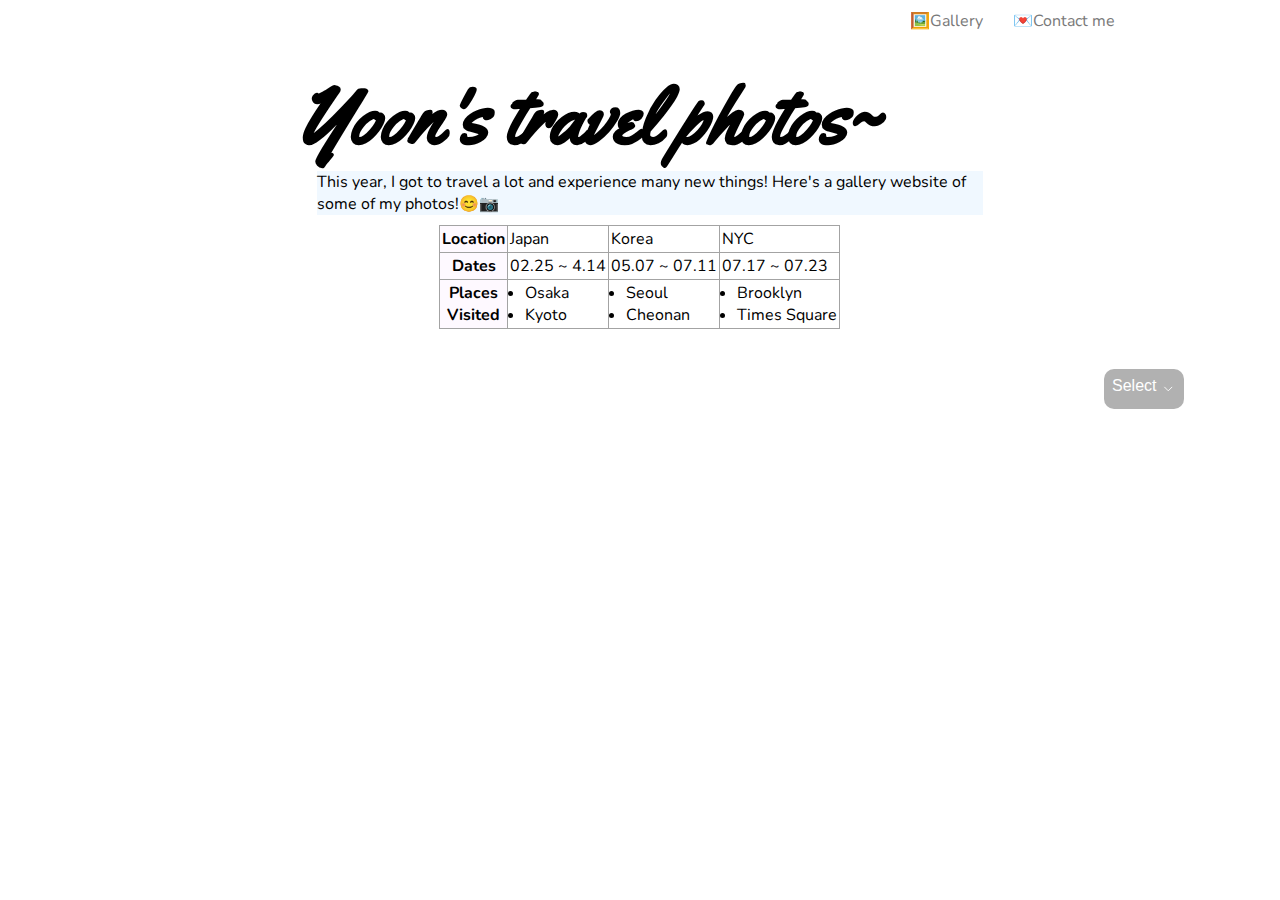
<file: index.html>
<!DOCTYPE html>
<html lang="en">

<head>
    <meta charset="UTF-8">
    <meta name="viewport" content="width=device-width, initial-scale=1.0">
    <title>📷Yoon's travel photos~</title>
    <link rel="stylesheet" href="style.css">
    <link rel="stylesheet" href="pagination.css">
</head>
<style>
</style>
<body>
    <header>
        <nav>
            <ul>
                <li><a href="transition: all 0.1s ease;">🖼️Gallery</a></li>
                <li><a href="contact.html">💌Contact me</a></li>
            </ul>
        </nav>
        <div class="header-text-wrap">
            <div class="header-text">
                <h1 class="title">Yoon's travel photos~</h1>
                <p class="description">This year, I got to travel a lot and experience many new things! Here's a gallery website
                    of some of my photos!😊📷
                </p>
            </div>
            <table>
                <thead>
                    <tr>
                        <th>Location</th>
                        <td>Japan</td>
                        <td>Korea</td>
                        <td>NYC</td>
                    </tr>
                </thead>
                <tbody>
                    <tr>
                        <th>Dates</th>
                        <td>02.25 ~ 4.14</td>
                        <td>05.07 ~ 07.11</td>
                        <td>07.17 ~ 07.23</td>
                    </tr>
                    <tr>
                        <th>Places <br/> Visited</th>
                        <td>
                            <ul>
                                <li>Osaka</li>
                                <li>Kyoto</li>
                            </ul>
                        </td>
                        <td>
                            <ul>
                                <li>Seoul</li>
                                <li>Cheonan</li>
                            </ul>
                        </td>
                        <td>
                            <ul>
                                <li>Brooklyn</li>
                                <li>Times Square</li>
                            </ul>
                        </td>
                    </tr>
                </tbody>
            </table>
        </div>
    </header>
    <div class="filters" style="margin-bottom: 40px;">
        <div class="dropdown">
            <button class="dropdown-button">Select<svg width="24px" height="24px" stroke-width="1.5" viewBox="0 0 24 24" fill="none" xmlns="http://www.w3.org/2000/svg" color="#ffffff"><path d="M6 9L12 15L18 9" stroke="#ffffff" stroke-width="1.5" stroke-linecap="round" stroke-linejoin="round"></path></svg></button>
            <div class="dropdown-content">
              <a href="japan.html">Japan</a>
              <a href="korea.html">Korea</a>
              <a href="nyc.html">NYC</a>
            </div>
          </div> 
    </div>
</body>
</html>
</file>
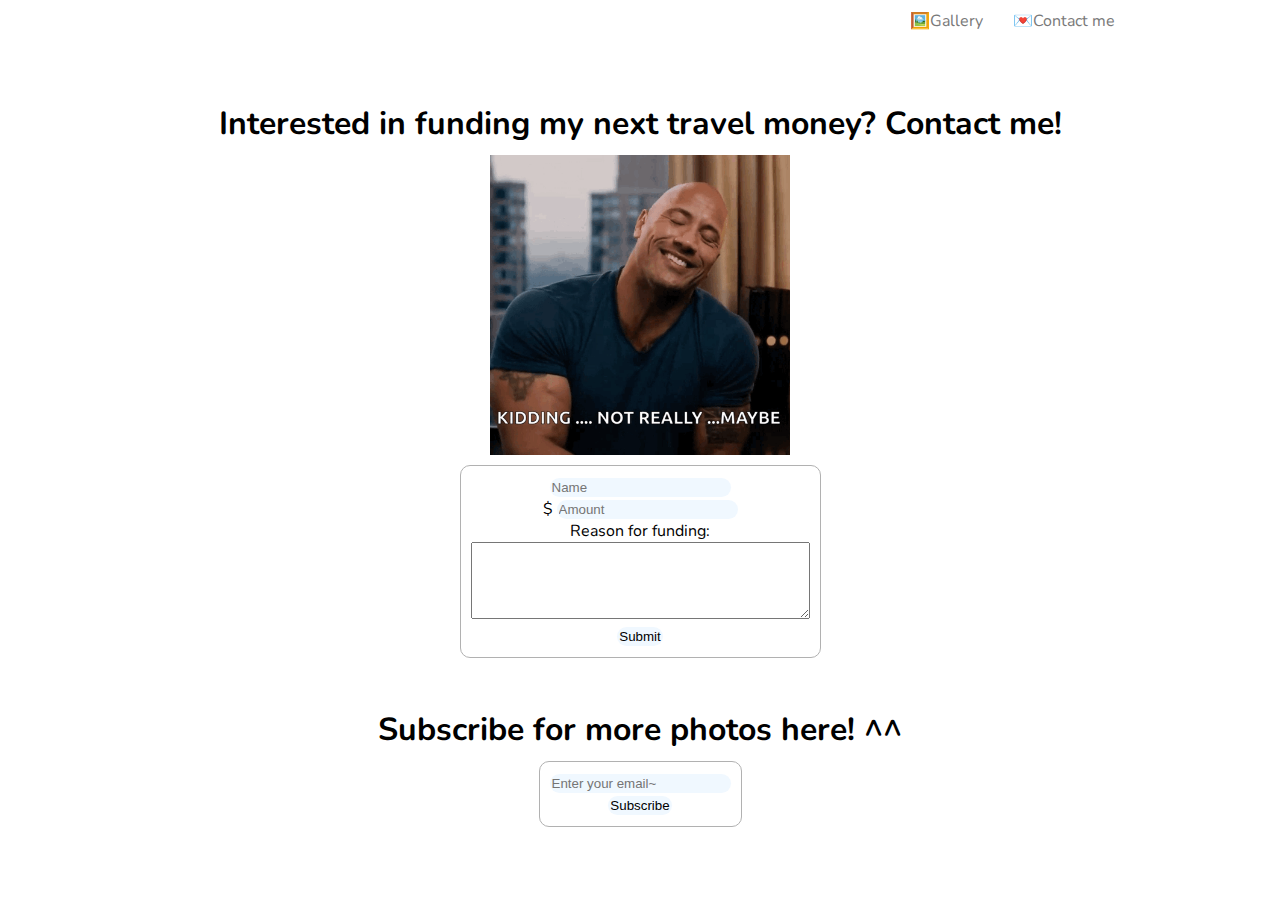
<file: contact.html>
<!DOCTYPE html>
<html lang="en">

<head>
    <meta charset="UTF-8">
    <meta name="viewport" content="width=device-width, initial-scale=1.0">
    <title>Yoon's gallery~</title>
    <link rel="stylesheet" href="style.css">
</head>

<style>
    .contact-wrap {
        display: flex;
        flex-direction: column;
        justify-content: center;
        justify-items: center;
        text-align: center;
        gap: 50px;

    }
    form {
        width: fit-content;
        margin: auto;
        border: 1px solid #b1b1b1;
        border-radius: 10px;
        padding: 10px;
    }
    h1 {
        padding-bottom: 10px;
    }
    input {
        border: none;
        background-color: aliceblue;
        border-radius: 10px;
        padding: 2px;
    }
    img {
        width: 300px; 
        margin: auto; 
        padding-bottom: 10px; 
        transition: all 0.1s ease;
    }
    img:hover {
        width: 350px;
    }
</style>

<body>
    <header>
        <nav>
            <ul>
                <li><a href="index.html">🖼️Gallery</a></li>
                <li><a href="contact.html">💌Contact me</a></li>
            </ul>
        </nav>
    </header>
    <div class="contact-wrap">
        
        <div style="display: flex; justify-content: center; flex-direction: column;">
            <h1>Interested in funding my next travel money? Contact me!</h1>
            <img src="photos/not-funny-dwayne-johnson.gif" alt="gif where the Rock says 'Kidding...Not Really...Maybe...'"/>
            <form action="#">
                <input type="text" id="name" name="name" placeholder="Name">
                <br />
                <label for="amount">$</label>
                <input type="text" id="amount" name="amount" placeholder="Amount">
                <br />
                <label for="reason">Reason for funding:</label>
                <br />
                <textarea name="reason" cols="40" rows="5"></textarea>
                <br />
                <input type="submit" value="Submit">
            </form>
        </div>
        <div>
            <h1>Subscribe for more photos here! ^^</h1>
            <form action="#">
                <input type="email" id="email" name="email" placeholder="Enter your email~">
                <br />
                <input type="submit" value="Subscribe">
            </form>
        </div>
        </div>

</body>

</html>
</file>
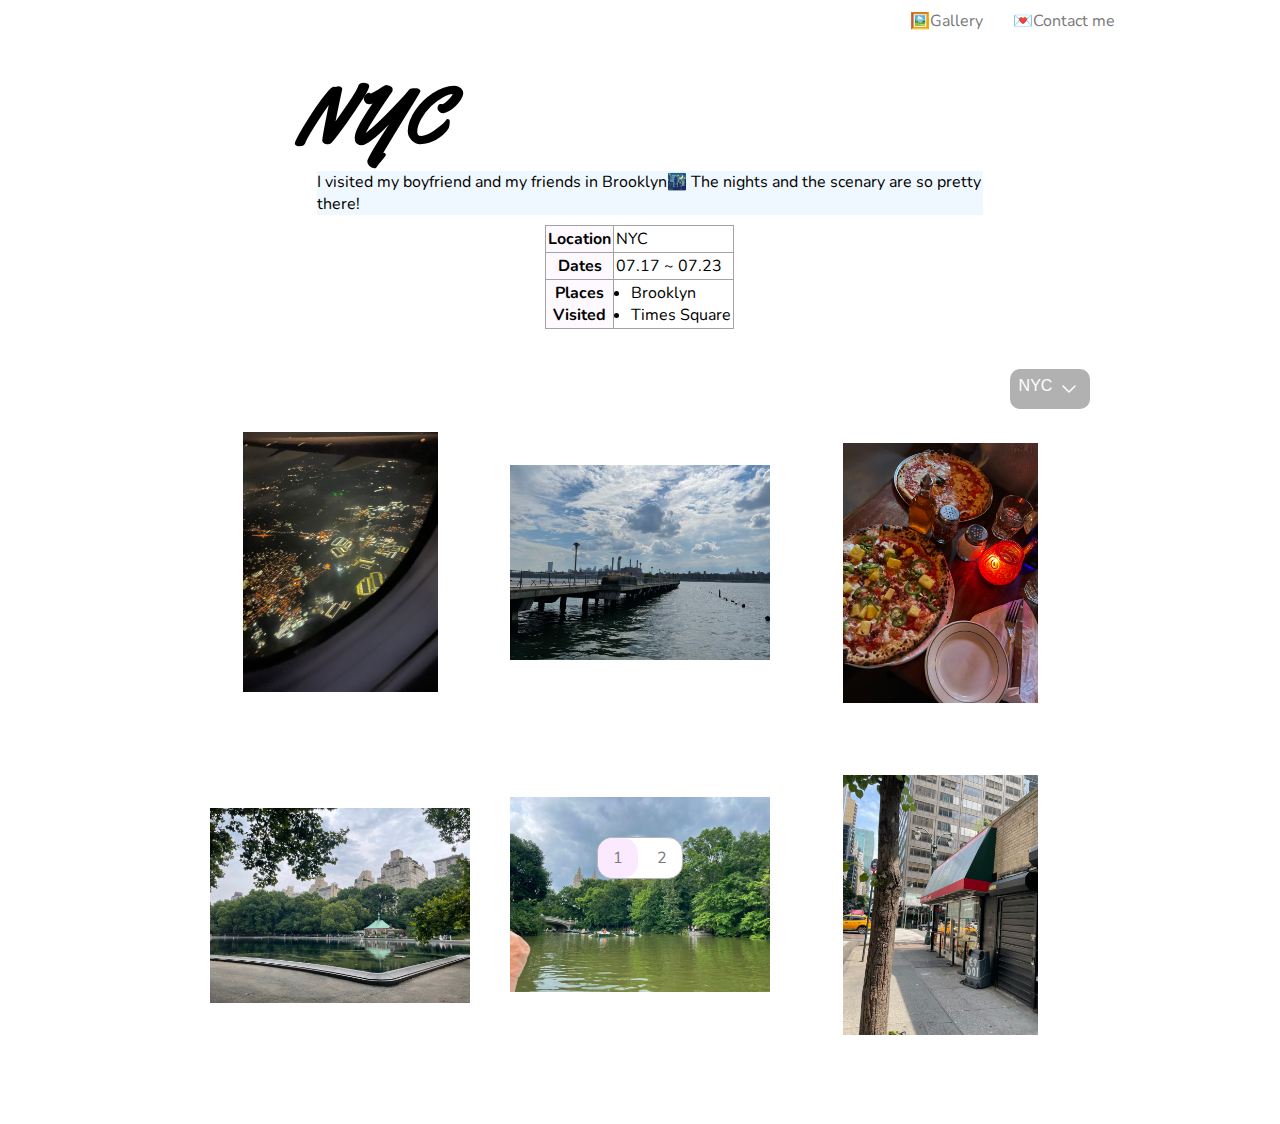
<file: nyc.html>
<!DOCTYPE html>
<html lang="en">

<head>
    <meta charset="UTF-8">
    <meta name="viewport" content="width=device-width, initial-scale=1.0">
    <title>📷Yoon's travel photos~</title>
    <link rel="stylesheet" href="style.css">
    <link rel="stylesheet" href="pagination.css">
</head>

<body>
    <header>
        <nav>
            <ul>
                <li><a href="index.html">🖼️Gallery</a></li>
                <li><a href="contact.html">💌Contact me</a></li>
            </ul>
        </nav>
        <div class="header-text-wrap">
            <div class="header-text">
                <h1 class="title">NYC</h1>
                <p class="description">I visited my boyfriend and my friends in Brooklyn🌃 The nights and the scenary are so pretty there!
                </p>
            </div>
            <table>
                <thead>
                    <tr>
                        <th>Location</th>
                        <td>NYC</td>
                    </tr>
                </thead>
                <tbody>
                    <tr>
                        <th>Dates</th>
                        <td>07.17 ~ 07.23</td>
                    </tr>
                    <tr>
                        <th>Places <br/> Visited</th>
                        <td>
                            <ul>
                                <li>Brooklyn</li>
                                <li>Times Square</li>
                            </ul>
                        </td>
                    </tr>
                </tbody>
            </table>
        </div>
    </header>
    <!-- pagination -->
    <div id="page2">
        <div class="grid" id="page1">
            <div class="filters">
                <div class="dropdown">
                    <button class="dropdown-button">NYC<svg width="24px" height="24px" stroke-width="1.5" viewBox="0 0 24 24" fill="none" xmlns="http://www.w3.org/2000/svg" color="#ffffff"><path d="M6 9L12 15L18 9" stroke="#ffffff" stroke-width="1.5" stroke-linecap="round" stroke-linejoin="round"></path></svg></button>
                    <div class="dropdown-content">
                      <a href="index.html">All</a>
                      <a href="japan.html">Japan</a>
                      <a href="korea.html">Korea</a>
                      
                    </div>
                  </div> 
            </div>

            <!-- photo -->
            <div class="photo-card">
                <div class="info top-bar">
                    <p>📍LGA Airport, NYC</p>
                </div>
                <div class="img-container vertical">
                    <img src="photos/nyc/2024-07-18.jpg" alt="2024-07-18: Night view from the plane✈️"/>
                </div>
                <div class="info">
                    <p><i>2024-07-18:</i> Night view from the plane✈️</p>
                </div>
            </div>

            <!-- photo -->
            <div class="photo-card">
                <div class="info top-bar">
                    <p>📍Brooklyn, NYC</p>
                </div>
                <div class="img-container horizontal">
                    <img src="photos/nyc/2024-07-18_2.jpg" />
                </div>
                <div class="info">
                    <p><i>2024-07-18:</i> Pretty view in front of apartment building</p>
                </div>
            </div>

            <!-- photo -->
            <div class="photo-card">
                <div class="info top-bar">
                    <p>📍Brooklyn, NYC</p>
                </div>
                <div class="img-container vertical">
                    <img src="photos/nyc/2024-07-19.jpg" alt="2024-07-19: Yummy pizza"/>
                </div>
                <div class="info">
                    <p><i>2024-07-19:</i> Yummy pizza</p>
                </div>
            </div>

            <!-- photo -->
            <div class="photo-card">
                <div class="info">
                    <p>📍Central Park, NYC</p>
                </div>
                <div class="img-container horizontal">
                    <img src="photos/nyc/2024-07-20.jpg" alt="2024-07-20: Central park"/>
                </div>
                <div class="info">
                    <p><i>2024-07-20:</i> Central park</p>
                </div>
            </div>

            <!-- photo -->
            <div class="photo-card">
                <div class="info">
                    <p>📍Central Park, NYC</p>
                </div>
                <div class="img-container horizontal">
                    <img src="photos/nyc/2024-07-20_2.jpg" alt="2024-07-20: Rowing in central park lake!"/>
                </div>
                <div class="info">
                    <p><i>2024-07-20:</i> Rowing in central park lake!</p>
                </div>
            </div>

            <!-- photo -->
            <div class="photo-card">
                <div class="info">
                    <p>📍Times Square, NYC</p>
                </div>
                <div class="img-container vertical">
                    <img src="photos/nyc/2024-07-20_3.jpg" alt="2024-07-20: My favorite pasta place" />
                </div>
                <div class="info">
                    <p><i>2024-07-20:</i> My favorite pasta place</p>
                </div>
            </div>

            <nav class="pages-nav">
                <ul class="pagination">
                    <li class="active"><a href="#page1">1</a></li>
                    <li><a href="#page2">2</a></li>
                </ul>
            </nav>
        </div>
        <div class="page grid" id="content2">
            <div class="filters">
                <div class="dropdown">
                    <button class="dropdown-button">NYC<svg width="24px" height="24px" stroke-width="1.5" viewBox="0 0 24 24" fill="none" xmlns="http://www.w3.org/2000/svg" color="#ffffff"><path d="M6 9L12 15L18 9" stroke="#ffffff" stroke-width="1.5" stroke-linecap="round" stroke-linejoin="round"></path></svg></button>
                    <div class="dropdown-content">
                      <a href="index.html">All</a>
                      <a href="japan.html">Japan</a>
                      <a href="korea.html">Korea</a>
                      
                    </div>
                  </div> 
            </div>

            <!-- photo -->
            <div class="photo-card">
                <div class="info top-bar">
                    <p>📍Times Square, NYC</p>
                </div>
                <div class="img-container vertical">
                    <img src="photos/nyc/2024-07-20_4.jpg" alt="2024-07-20: Aladdin at Broadway"/>
                </div>
                <div class="info">
                    <p><i>2024-07-20: </i>Aladdin at Broadway</p>
                </div>
            </div>

            <!-- photo -->
            <div class="photo-card">
                <div class="info top-bar">
                    <p>📍Times Square, NYC</p>
                </div>
                <div class="img-container horizontal">
                    <img src="photos/nyc/2024-07-20_5.jpg" alt="2024-07-20: Broadway Theatre"/>
                </div>
                <div class="info">
                    <p><i>2024-07-20:</i> Broadway Theatre</p>
                </div>
            </div>

            <!-- photo -->
            <div class="photo-card">
                <div class="info top-bar">
                    <p>📍Times Square, NYC</p>
                </div>
                <div class="img-container horizontal">
                    <img src="photos/nyc/2024-07-20_6.jpg" alt="2024-07-20: Broadway Theatre"/>
                </div>
                <div class="info">
                    <p><i>2024-07-20:</i> Broadway Theatre</p>
                </div>
            </div>

            <!-- photo -->
            <div class="photo-card">
                <div class="info top-bar">
                    <p>📍Brooklyn, NYC</p>
                </div>
                <div class="img-container horizontal">
                    <img src="photos/nyc/2024-07-22.jpg" alt="2024-07-22: Street outside restaurant"/>
                </div>
                <div class="info">
                    <p><i>2024-07-22:</i> Street outside restaurant</p>
                </div>
            </div>

            <!-- photo -->
            <div class="photo-card">
                <div class="info top-bar">
                    <p>📍Brooklyn, NYC</p>
                </div>
                <div class="img-container horizontal">
                    <img src="photos/nyc/2024-07-22_2.jpg" alt="2024-07-22: Night view at apartment roof" />
                </div>
                <div class="info">
                    <p><i>2024-07-22:</i> Night view at apartment roof</p>
                </div>
            </div>

            <!-- photo -->
            <div class="photo-card">
                <div class="info top-bar">
                    <p>📍Brooklyn, NYC</p>
                </div>
                <div class="img-container horizontal">
                    <img src="photos/nyc/2024-07-22_3.jpg" alt="2024-07-22: Night view at apartment roof"/>
                </div>
                <div class="info">
                    <p><i>2024-07-22:</i> Night view at apartment roof</p>
                </div>
            </div>

            <nav class="pages-nav">
                <ul class="pagination">
                    <li><a href="#page1">1</a></li>
                    <li class="active"><a href="#page2">2</a></li>
                </ul>
            </nav>
        </div>
    </div>
</body>
</html>
</file>
<file: style.css>
@import url('https://fonts.googleapis.com/css2?family=Yellowtail&display=swap');
@import url('https://fonts.googleapis.com/css2?family=Nunito:ital,wght@0,200..1000;1,200..1000&display=swap');

* {
    margin: 0;
    padding: 0;
    box-sizing: border-box;
}

body {
    width: 85%;
    margin: auto;
    font-family: "Nunito", sans-serif;
}

header {
    animation: fadeIn ease 3s;
    animation-iteration-count: 1;
    animation-fill-mode: forwards;
}


.title {
    font-size: 80px;
    font-family: "Yellowtail", cursive, serif;
    transition: all 0.1s ease;
}

.title:hover {
    font-size: 90px;
    
}

@keyframes fadeIn {
    0% {
        opacity: 0;
    }

    100% {
        opacity: 1;
    }
}

header {
    padding-top: 10px;
    padding-bottom: 40px;

}

.header-text {
    margin: auto;
    width: fit-content;
    padding-bottom: 10px;
}


.header-text p {
    margin-left: 20px;
}

nav {
    margin-bottom: 30px;
}

nav ul {
    list-style-type: none;
    display: flex;
    justify-content: right;
    margin-bottom: 0;
}

nav a {
    text-decoration: none;
    color: rgb(121, 121, 121);
    padding: 15px;
}

nav ul li:hover {
    a {
        color: rgb(0, 0, 0);
    }

    transform: translateY(4px);
}

table,
th,
td {
    border: 1px solid rgb(163, 163, 163);
}

th {
    background-color: rgb(254, 249, 255);
}

th,
td {
    padding: 2px;
}

table {

    border-collapse: collapse;
    margin: auto;

}

td ul {
    padding-left: 15px;
}

.header-text-wrap h1 {
    width: fit-content;
}

.header-text-wrap p {
    background-color: aliceblue;
    width: fit-content;
}

.filters {
    grid-column: 1;
    display: flex;
    justify-content: right;
    align-items: center;
}

.grid {
    display: grid;
    grid-template-columns: 1fr;
    width: fit-content;
    margin: auto;
    margin-bottom: 50px;

}

.photo-card {
    position: relative;
    width: 300px;
    min-height: 300px;
    display: flex;
    flex-direction: column;
    justify-content: center;
    align-items: center;
}

.photo-card .top-bar p {
    background-color: aliceblue;
    margin: 0;
    border-bottom: 1px solid rgb(182, 182, 182);
}

.photo-card img {
    margin-top: 10px;
    width: 260px;
    height: 260px;
    margin: auto;
    object-fit: contain;
    transition: all .2s ease-out;
}

.info {
    opacity: 0;
    transition: all .2s ease-out;
    text-align: center;
    background-color: antiquewhite;
}

.info p {
    margin: 0;
}

.photo-card:hover {
    z-index: 10;

    .vertical img {
        width: 310px;
        height: auto;
        z-index: 10;
    }

    .horizontal img {
        width: auto;
        height: 310px;
    }

    .info {
        opacity: 1;
    }
}

.pages-nav {
    position: fixed;
    left: 50%;
    bottom: 0;
    transform: translate(-50%, -50%);
    margin-bottom: 0;
    background-color: white;
    border-radius: 15px;
    z-index: 1000;
    border: 1px solid rgb(182, 182, 182);
}

.pages-nav ul {
    gap: 4px;
}

.pages-nav li {
    width: 40px;
    height: 40px;
    display: flex;
    justify-content: center;
    align-items: center;
    border-radius: 15px;
}

.pages-nav li a {
    padding: 0;
    height: 100%;
    width: 100%;
    display: flex;
    justify-content: center;
    align-items: center;
}

.pages-nav .active {
    background-color: rgb(251, 233, 255);
}

.dropdown-button {
    background-color: #b1b1b1;
    color: rgb(255, 255, 255);
    padding: 8px;
    font-size: 16px;
    border: none;
    width: 80px;
    border-radius: 10px;
    display: flex;
    gap: 5px;
    justify-content: center;
}

.dropdown {
    position: relative;
}




.dropdown-content {
    display: none;
    position: absolute;
    background-color: #ffffff;
    box-shadow: 0px 8px 16px 0px rgba(0, 0, 0, 0.2);
    z-index: 1;
    width: 130px;
    border-radius: 10px;
    border: 1px solid #b1b1b1;
}

.dropdown:hover .dropdown-content {
    display: block;
}

.dropdown-content a {
    color: black;
    padding: 12px 16px;
    text-decoration: none;
    display: block;
}


.dropdown-content a:hover {
    background-color: #ddd;
    border-radius: 10px;
}

/* Small devices (portrait tablets and large phones, 600px and up) */
@media only screen and (min-width: 600px) {}


/* medium devices */
@media only screen and (min-width: 768px) {
    .grid {
        grid-template-columns: 1fr 1fr;
    }

    .filters {
        grid-column: 1 / span 2;
    }

    header nav {
        display: block;
    }

    header {
        width: 100%;
        margin: auto;
    }

    .header-text-wrap {
        width: 80%;
        margin: auto;
    }


}

/* extra large devices */
@media only screen and (min-width: 1200px) {
    .grid {
        grid-template-columns: 1fr 1fr 1fr;
    }

    .filters {
        grid-column: 1 / span 3;
    }

    header {
        width: 90%;
        margin: auto;
    }

    .header-text-wrap {
        width: 70%;
        margin: auto;
    }
}
</file>
<file: pagination.css>
.page {
    display: none;
}
#page1 {
    display: grid;
}

#page2:target{
    #content2 {
        display: grid;
    }
    #page1 {
        display: none;
    }
} 


#page3:target{
    #content3 {
        display: grid;
    }
    #page1 {
        display: none;
    }
} 

#page4:target {
    #content4 {
        display: grid;
    }
    #page1 {
        display: none;
    }
}


#page5:target {
    #content5 {
        display: grid;
    }
    #page1 {
        display: none;
    }
}
</file>
